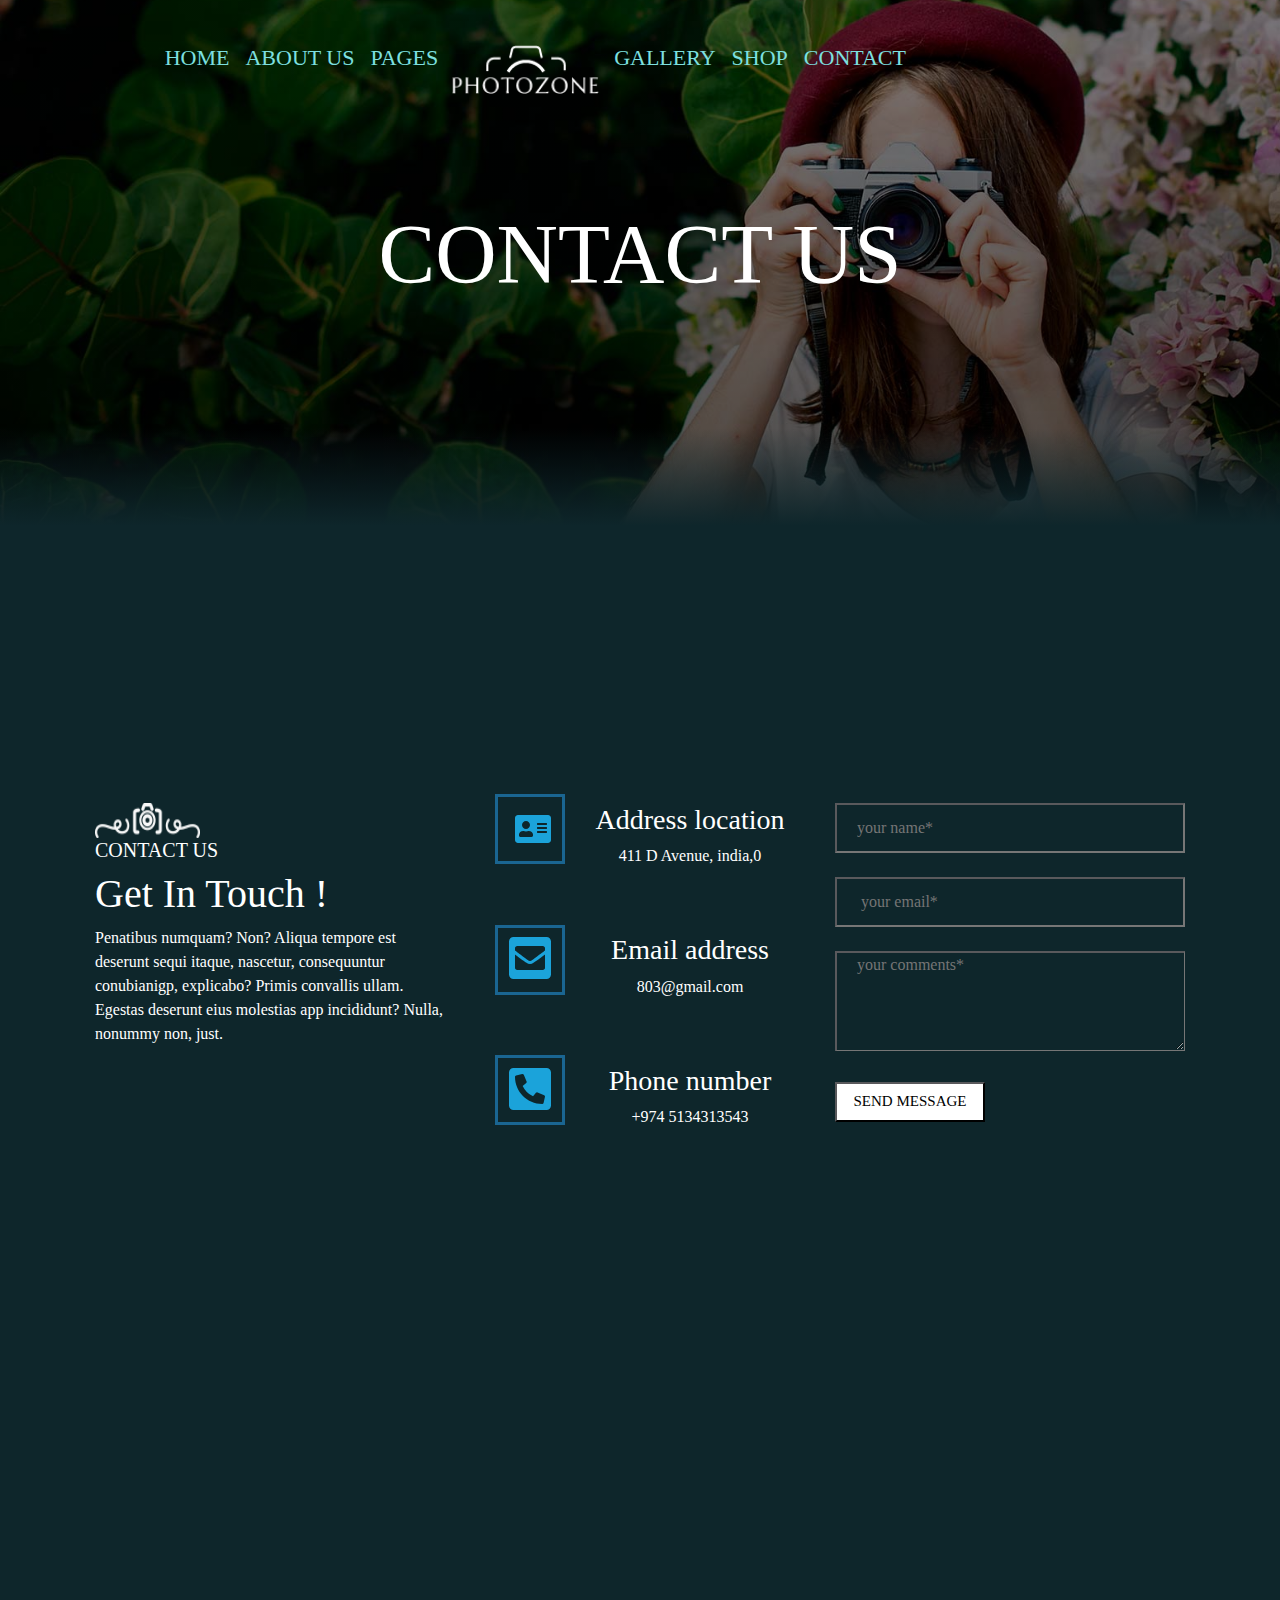
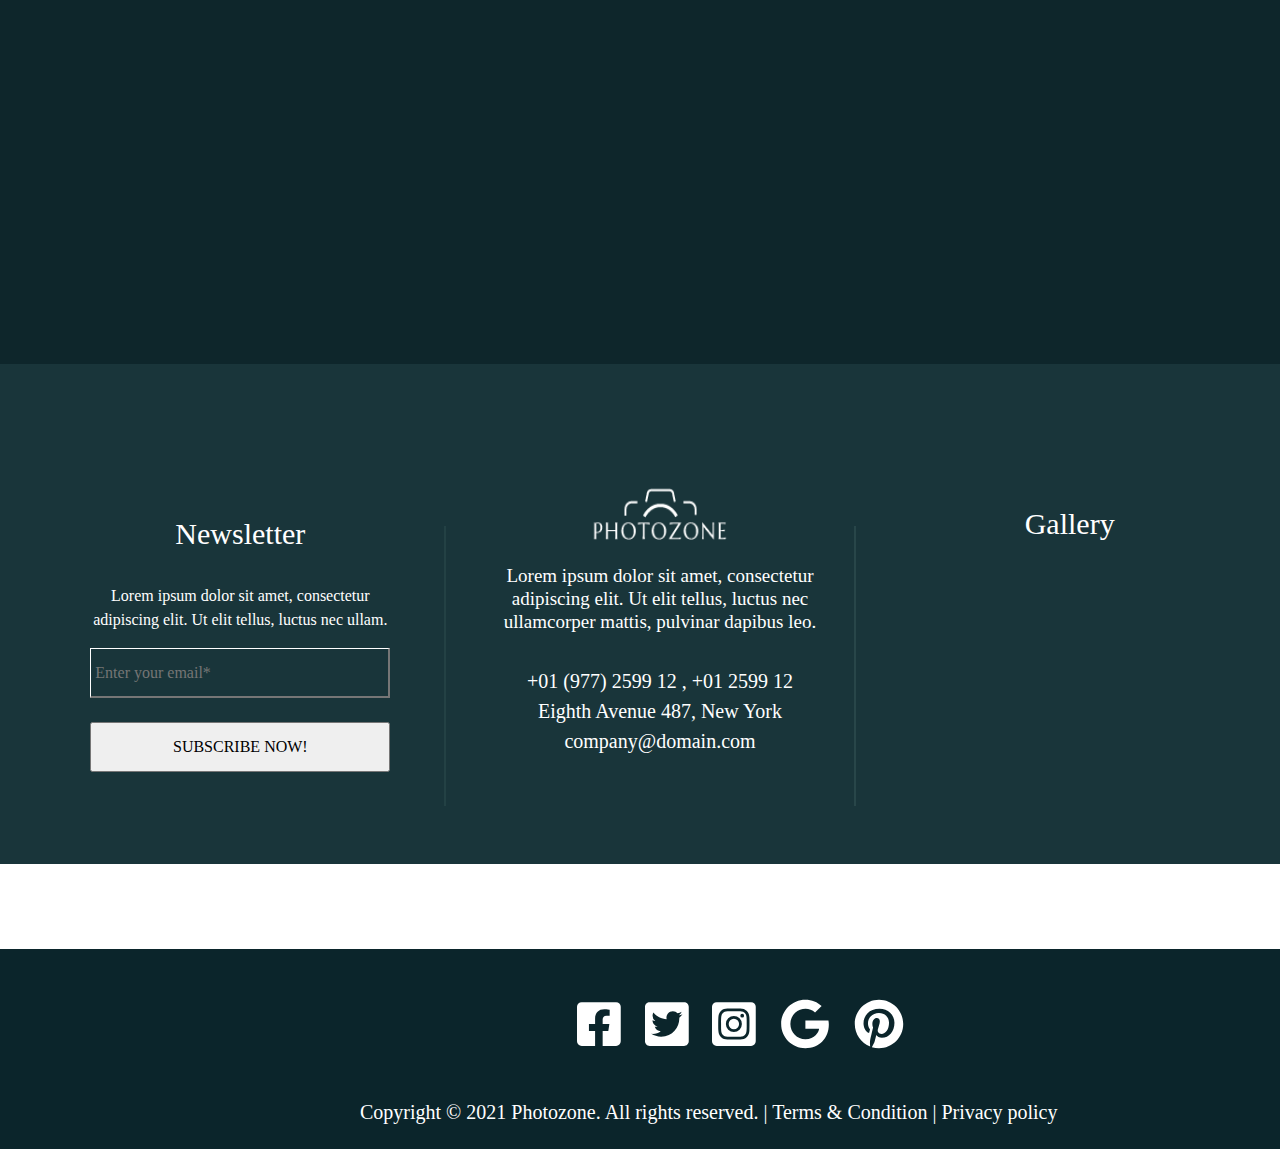
<file: contact.html>
<!DOCTYPE html>
<html lang="en">
<head>
    <meta charset="UTF-8">
    <meta http-equiv="X-UA-Compatible" content="IE=edge">
    <meta name="viewport" content="width=device-width, initial-scale=1.0">
    <title>contact</title>
    <link rel="stylesheet" href="contact.css">
    <link rel="stylesheet" href="fontawesome-free-5.15.4-web/fontawesome-free-5.15.4-web/css/all.css">
    <link rel="stylesheet" href="https://maxcdn.bootstrapcdn.com/bootstrap/4.0.0/css/bootstrap.min.css" integrity="sha384-Gn5384xqQ1aoWXA+058RXPxPg6fy4IWvTNh0E263XmFcJlSAwiGgFAW/dAiS6JXm" crossorigin="anonymous">
    <script src="https://code.jquery.com/jquery-3.2.1.slim.min.js" integrity="sha384-KJ3o2DKtIkvYIK3UENzmM7KCkRr/rE9/Qpg6aAZGJwFDMVNA/GpGFF93hXpG5KkN" crossorigin="anonymous"></script>
  <script src="https://cdnjs.cloudflare.com/ajax/libs/popper.js/1.12.9/umd/popper.min.js" integrity="sha384-ApNbgh9B+Y1QKtv3Rn7W3mgPxhU9K/ScQsAP7hUibX39j7fakFPskvXusvfa0b4Q" crossorigin="anonymous"></script>
  <script src="https://maxcdn.bootstrapcdn.com/bootstrap/4.0.0/js/bootstrap.min.js" integrity="sha384-JZR6Spejh4U02d8jOt6vLEHfe/JQGiRRSQQxSfFWpi1MquVdAyjUar5+76PVCmYl" crossorigin="anonymous"></script>
  <script src="fontawesome-free-5.15.4-web/fontawesome-free-5.15.4-web/js/all.js"></script>
<script  src="https://code.jquery.com/jquery-1.12.4.min.js"></script>
  <link href="https://unpkg.com/aos@2.3.1/dist/aos.css" rel="stylesheet">
</head>
<body>
    <div class="row">
        <div class="col">
          <nav class="navbar navbar-expand-lg" style="z-index: 1; color: burlywood;" ;>
            <button class="navbar-toggler" type="button" data-toggle="collapse" data-target="#navbarSupportedContent" aria-controls="navbarSupportedContent" aria-expanded="false" aria-label="Toggle navigation">
              <span class="navbar-toggler-icon" style="color: rgb(219, 196, 192);"></span>
            </button>
            <div class="collapse navbar-collapse" id="navbarSupportedContent">
              <ul class="navbar-nav ml-auto">
                <li class="nav-item active">
                  <a class="nav-link" href="index.html">HOME <span class="sr-only">(current)</span></a>
                </li>
                <li class="nav-item">
                  <a class="nav-link" href="about%20us.html">ABOUT US</a>
                  <li class="nav-item">
                    <a class="nav-link" href="#">PAGES</a>
                  </li>
                </li>
                <img src="image/photozone-logoimg.png" class="img1">
                <li class="nav-item">
                  <a class="nav-link" href="gallery.html">GALLERY</a>
                </li>
                <li class="nav-item">
                  <a class="nav-link" href="#">SHOP</a>
                </li>
                <li class="nav-item">
                  <a class="nav-link" href="contact.html">CONTACT</a>
                </li>
              </ul>
            </div>
          </nav>
        </div>
      </div>
    <div class="banner">
      <h1 style="font-size: 85px; color: white;">CONTACT US</h1>
    </div>
    <div class="shadow">
    </div>
    <div class="about">
        <div class="fle">
            <div class="fl1">
                <div class="parent1">
                    <img src="image/bosa-photography-img12.png" width="105px" height="35px" class="im3">
                    <h5>CONTACT US</h5>
                    <h1>Get In Touch !</h1>
                    <p>Penatibus numquam? Non? Aliqua tempore est deserunt sequi itaque, nascetur, consequuntur conubianigp, explicabo? Primis convallis ullam. Egestas deserunt eius molestias app incididunt? Nulla, nonummy non, just.</p>
               </div>
            </div>
      
        <div class="fl2">
          <i class="fas fa-address-card fa-2x" style="position: absolute; left:0px; top: 10px; color: rgb(27, 163, 218);"></i>
          <div class="f0">
           <h3>Address location</h3>
            <p>411 D Avenue, india,0</p>
          </div>
          <i class="fas fa-envelope-square fa-3x" style="position: relative; right: 160px; top: 50px; color: rgb(27, 163, 218);"></i>
          <div class="f0">
            <h3>Email address</h3>
            <p>803@gmail.com</p>
       </div>
       <i class="fas fa-phone-square-alt fa-3x" style="position: relative; right: 160px; top: 50px; color: rgb(27, 163, 218);"></i>
       <div class="f0">
            <h3>Phone number</h3>
            <p>+974
              5134313543
            </p>
            </div>
        </div>
   
    <div class="fl3">
    <div class="form1">
        <form >
          <input type="text" name="text" placeholder="your name*" required class="f1">
          <br>
          <br>
          <input type="email" name="email" placeholder=" your email*" required class="f1">
          <br>
          <br>
          <textarea rows="5px" cols="50px" placeholder="your comments*"class="f2"></textarea>
          <br>
          <br>
          <input type="submit"  value="SEND MESSAGE" class="f3">

        </form>
      </div>
    </div>
</div>
    </div>
    <div class="frame">
    <iframe src="https://www.google.com/maps/embed?pb=!1m18!1m12!1m3!1d3886.750755323364!2d80.20194741477147!3d13.051530790803467!2m3!1f0!2f0!3f0!3m2!1i1024!2i768!4f13.1!3m3!1m2!1s0x3a5266c26fa8e309%3A0xb4cc68d4e7143bb1!2sWeb%20D%20School!5e0!3m2!1sen!2sin!4v1633606381521!5m2!1sen!2sin" width="1000" height="500" style="border:0;" allowfullscreen="" loading="lazy"></iframe>

</div>
<div class="footer">
    <div class="container">
    <div class="fo">
      <div class="fo1">
        <div class="fd1">
        <h4 style="font-size: 30px;"> Newsletter</h4>
        <br>
        <p>Lorem ipsum dolor sit amet, consectetur<br> adipiscing elit. Ut elit tellus, luctus nec ullam.</p>
        <input type="email" name="email" placeholder=" Enter your email*" required class="fm1">
        <br>
        <br>
        <input type="submit"  value="SUBSCRIBE NOW!" class="fm2">
      </div>
      </div>
      <div class="fo2">
        <div class="fd2">
        <div class="con7">
          <img src="image/photozone-logoimg.png" width="145px" height="55px">
          <br>
          <br>
          <h3 style="font-size: 19px; font-weight: lighter;">Lorem ipsum dolor sit amet, consectetur<br> 
            adipiscing elit. Ut elit tellus, luctus nec<br>
             ullamcorper mattis, pulvinar dapibus leo.</h3>
             <br>
          <p style="font-size: 20px;">+01 (977) 2599 12 , +01 2599 12<br>
            Eighth Avenue 487, New York<br>
            company@domain.com</p>
        </div>
      </div>
      </div>
      <div class="fo3">
        <div class="o1" data-aos="zoom-in">

        </div>
        <div class="o2" data-aos="zoom-in">

        </div>
        <div class="o3"data-aos="zoom-in">

        </div>
          <div class="o4"data-aos="zoom-in-up">

        </div>
        <div class="o5"data-aos="zoom-in-up">

        </div>
        <div class="o6"data-aos="zoom-in-up">

        </div>
        
      </div>

    </div>
  </div>
  
  <div class="f5">
    <div class="footercon">
      <div class="copy1">
      <h5>Copyright © 2021 Photozone. All rights reserved.
     |
            Terms & Condition
      | Privacy policy</h5>
      </div>
        <div class="na">
          <a href="#"> <i class="fab fa-2x fa-facebook-square"></i></a> 
          <a href="#" > <i class="fab fa-2x  fa-twitter-square"></i></a> 
          <a href="#">  <i class="fab fa-2x fa-instagram-square"></i></a>
          <a href="#">    <i class="fab fa-2x  fa-google"></i></a>
          <a href="#">   <i class="fab fa-2x  fa-pinterest"></i>
       
        </div>
    </div>


  </div>
</div>
</div>
</script>
<script src="https://unpkg.com/aos@2.3.1/dist/aos.js"></script>
<script>
  AOS.init();
</script>

   

    
    
</body>
</html>
</file>
<file: contact.css>
*
{
    margin: 0px;
    padding: 0px;
    font-family: 'Marcellus SC', serif;

}
.banner
{
    background-image: linear-gradient(rgba(0,0,0,0.5),rgba(0,0,0,0.7)),url(image/photozone-img24.jpg);
    width: 100%;
    height: 60vh;
    background-position: top;
    background-size: cover;
    position: relative;
    top: -80px;
    display: flex;
    justify-content: center;
    align-items: center;
    min-height: 60vh;
}
.img1{
    width: 160px;
    position: relative;
    top: 35px;
    right: 350px;
 }
 .navbar a
 {
     color: rgb(125, 224, 224);
     font-size: 22px;
     position: relative;
     top: 25px;
    right: 350px;
 }
 .shadow
 {
     width: 100%;
     height: 200px;
     position: relative;
     background: transparent;
     z-index: 1;
     top: -180px;
     background-image: linear-gradient(180deg, #33AAC000 0%,#0e262b 49%);
 }
 .about
 {
     background:#0e262b ;
     width: 100%;
     height: 150vh;
     position: relative;
     top: -180px;
     display: flex;
     justify-content: center;
     align-items: center;
    
    
 }
 .fle
 {
    display: flex;
    position: relative;
    justify-content: space-around;
    top: -300px;
 
 }
 .fl1
 {
     width: 350px;
     height: 400px;
   color: white;
   text-align:left ;
     position: relative;
     left: -20px;
 }
 .fl2
 {
     width: 350px;
     height: 400px;
    color: white;
    text-align: center;
    position: relative;
    left: 50px;
 }
 .fl3
 {
     width: 350px;
     height: 400px;
    
     position: relative;
     right: -20px;
   
 }
 .f0::after
 {
position:absolute;
content: "";
width: 70px;
height: 70px;
border: 3px solid rgb(26, 101, 145);
z-index: 1;
left: -20px;
margin-top: -90px;



 }
 .form1
{
  
    background: transparent;
}
.f1{
    background: transparent;
    width: 350px;
    height: 50px;
    border-top: 2px solid rgb(89, 89, 92);
    border-left: 2px solid rgb(89, 89, 92);
    padding-left: 20px;

}
.f2{
    background: transparent;
    width: 350px;
    height: 100px;
    border-top: 2px solid rgb(89, 89, 92);
    border-left: 2px solid rgb(89, 89, 92);
    padding-left: 20px;
    

}
.f3{
    background: white;
    width: 150px;
    height:40px;
    border-top: 2px solid rgb(89, 89, 92);
    border-left: 2px solid rgb(89, 89, 92);
    font-size: 15px;

}
.f3:hover
{
    background-color:#0DA2FF ;
    color: white;
}
.frame
{
    align-items: center;
    position: absolute;
    left: 250px;
    top: 1000px;
 
 
}
.footer
{
    width: 100%;
    height: 500px;
    background-color:#19353a ;
    position: relative;
    top: -194px;

 
}
.con10
{
 position: relative;
 top:130px;
 text-align: left;
 color: white;
}

.four
{
display: grid;
grid-template-columns: auto auto auto ;
    position: relative;
    top: -500px;
    left: 450px;
    text-align: center;
    opacity: 0.7;
}
.four1
{
    width: 250px;
    height: 250px;
   background: #113238;
   color: white;
  
}
.fc1
{
   position: relative;
   top: 120px;
   text-align: left;
   left: 30px;
}
.four::before
{
    content: "";
    position: absolute;
    width: 0.1px;
    height: 440px;
    left: 440px;
    background-color: rgb(28, 90, 85);
    z-index: 1;
    top: 35px;
  
}
.four::after
{
    content: "";
    position: absolute;
    width: 0.1px;
    height: 440px;
    left: 440px;
    background-color: rgb(28, 90, 85);
    z-index: 1;
    top: 35px;
    transform: rotate(90deg);
  
}
.fo{
    display: flex;
    justify-content:space-between;
    align-items: center;
    min-height:65vh;
  
}
.fo1{
    width: 370px;
    height: 400px;
   
   justify-content: center;
   text-align: center;
   align-items: center;
   color: white;
   position: relative;
   left: -30px;
  
}
.fo::after
{
    content: "";
    position: relative;
    width: 0.5px;
    height: 280px;
    background-color: #2f4e4e;
    z-index: +1;
    right: 750px;
    transform: rotate(180deg);
    top: 10px;
}
.fo::before
{
    content: "";
    position: relative;
    width: 0.5px;
    height: 280px;
    background-color: #395858;
    z-index: +1;
    right: -770px;
    transform: rotate(180deg);
    top: 10px;
}
.fd1
{
    position: relative;
    top: 60px;
}
.fm1{
    width: 300px;
    height: 50px;
    background: transparent;
    outline: none;
    border-top: 1px solid white;
    border-left: 1px solid white;
    
}
.fm2
{
    width: 300px;
    height: 50px;
    transition: 0.3s;
  
}
.fm2:hover
{
    background-color:#0DA2FF ;
    color: white;
}
.fo2{
    width: 370px;
    height: 400px;
   justify-content: center;
   text-align: center;
   align-items: center;
   color: white;
   font-weight: lighter;
   position: relative;
   left: 20px;

  
}
.fd2
{
    position: relative;
    top: 30px;
    font-weight: lighter;
}
.fo3{
    width: 370px;
    height: 250px;
   justify-content: center;
   text-align: center;
   align-items: center;
   position: relative;
   top: 30px;
   left:60px;
   display: flex;
   justify-content:space-evenly;
   flex-wrap: wrap;

 
}
.o1{
  
    width: 110px;
    height: 100px;
    background-color: violet;
    background-image: url(image/photozone-img04.jpg);
    background-position: center;
    background-size: cover;
}
.o2{
  
    width: 110px;
    height: 100px;
    background-color: violet;
    background-image: url(image/photozone-img05.jpg);
    background-position: center;
    background-size: cover;
}
.o3{
  
    width: 110px;
    height: 100px;
    background-color: violet;
    background-image: url(image/photozone-img09.jpg);
    background-position: center;
    background-size: cover;
}
.o4{
  
    width: 110px;
    height: 100px;
    background-color: violet;
    background-image: url(image/photozone-img014.jpg);
    background-position: center;
    background-size: cover;
    margin-top: -20px;
}
.o5{
  
    width: 110px;
    height: 100px;
    background-color: violet;
    background-image: url(image/photozone-img23.jpg);
    background-position: center;
    background-size: cover;
    margin-top: -20px;
}
.o6{
  
    width: 110px;
    height: 100px;
    background-color: violet;
    background-image: url(image/photozone-img07.jpg);
    background-position: center;
    background-size: cover;
    margin-top: -20px;
}
.fo3::before
{
    content: "Gallery";
    position: absolute;
    top: -60px;
    font-size: 30px;
    color: white;

}
.f5
{
    width: 100%;
    height: 200px;
    background-color: #0b252b;
}
.footercon
{
    display: flex;
    font-size: 15px;
    color: white;
    font-weight:lighter;
    justify-content: left;
    align-items: center;
    min-height: 15vh;
}
.copy1
{
   position: relative;
   left:  360px;
   top: 100px;
}
.na
{
 display: inline-block;
position: relative;
right:140px;
top: 10px;

}
.na a{

font-size: 25px;
margin-left: 20px;
color: white;
}
</file>
